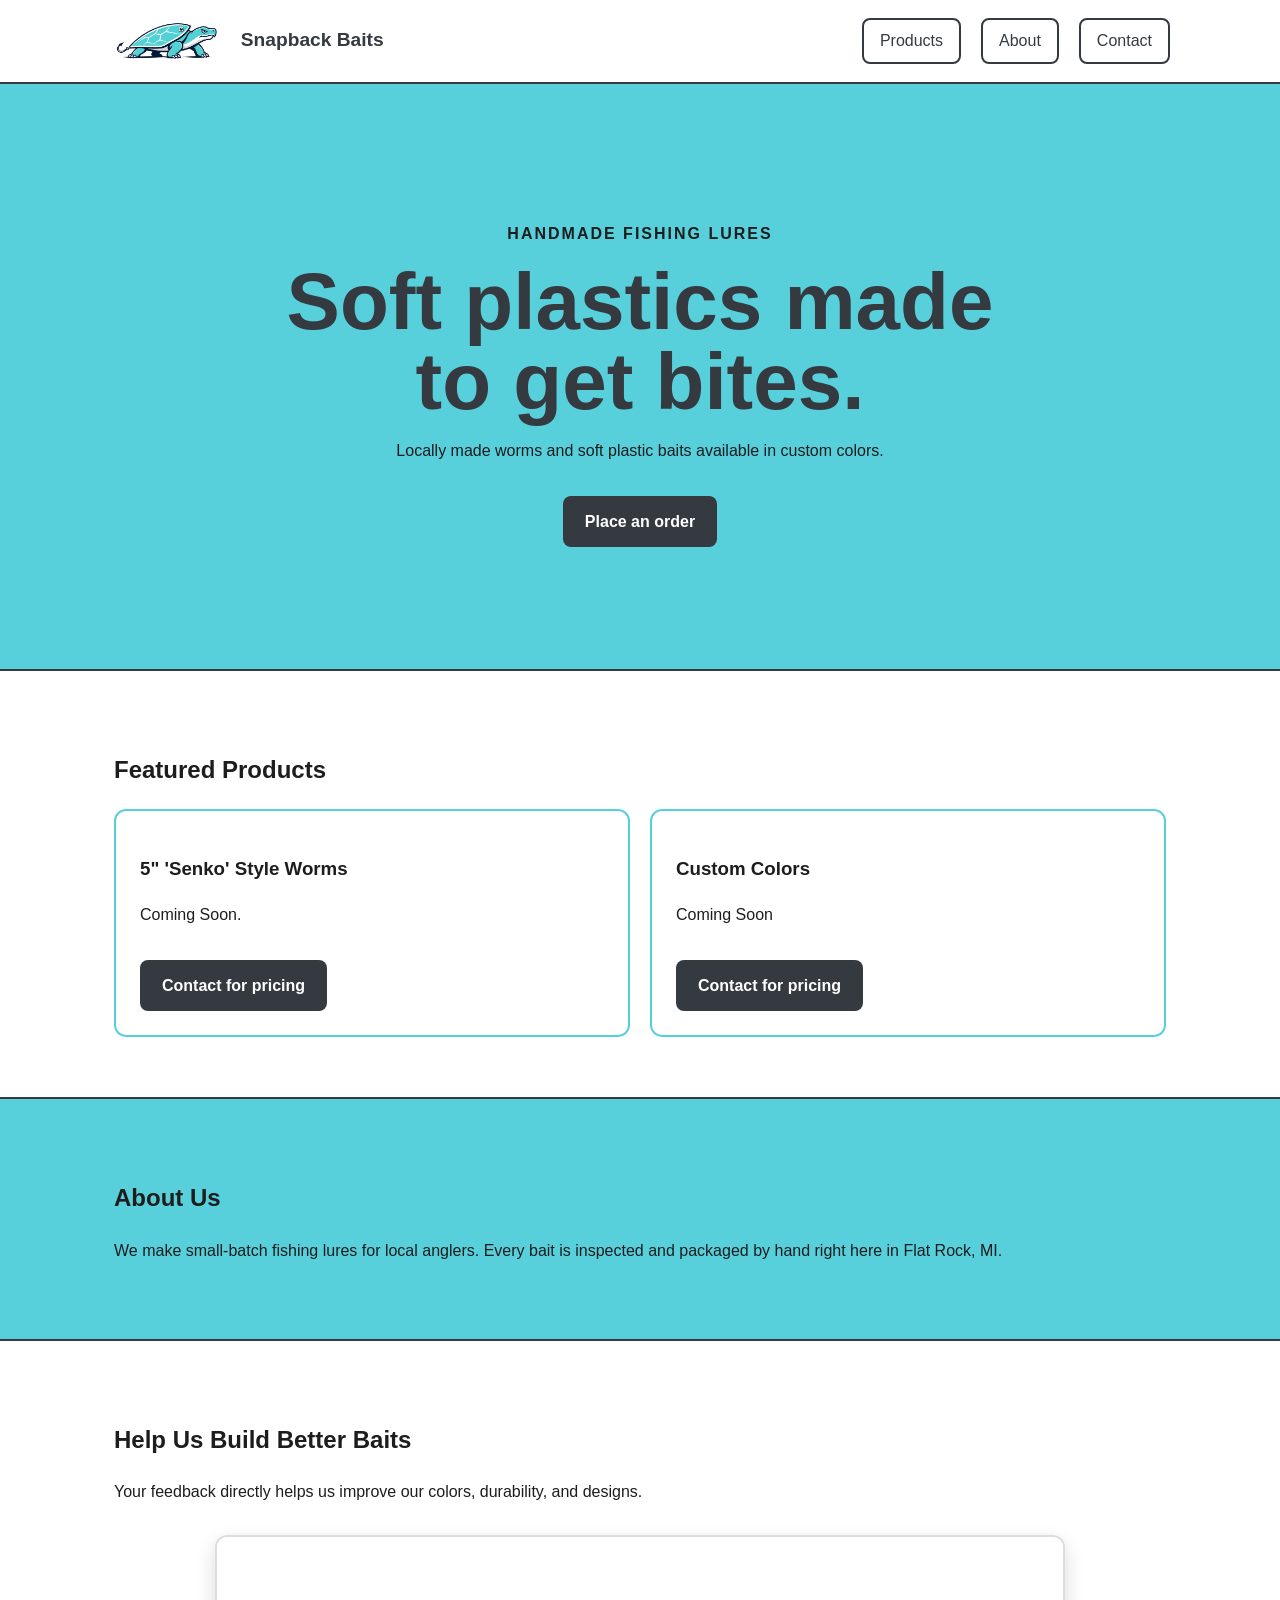
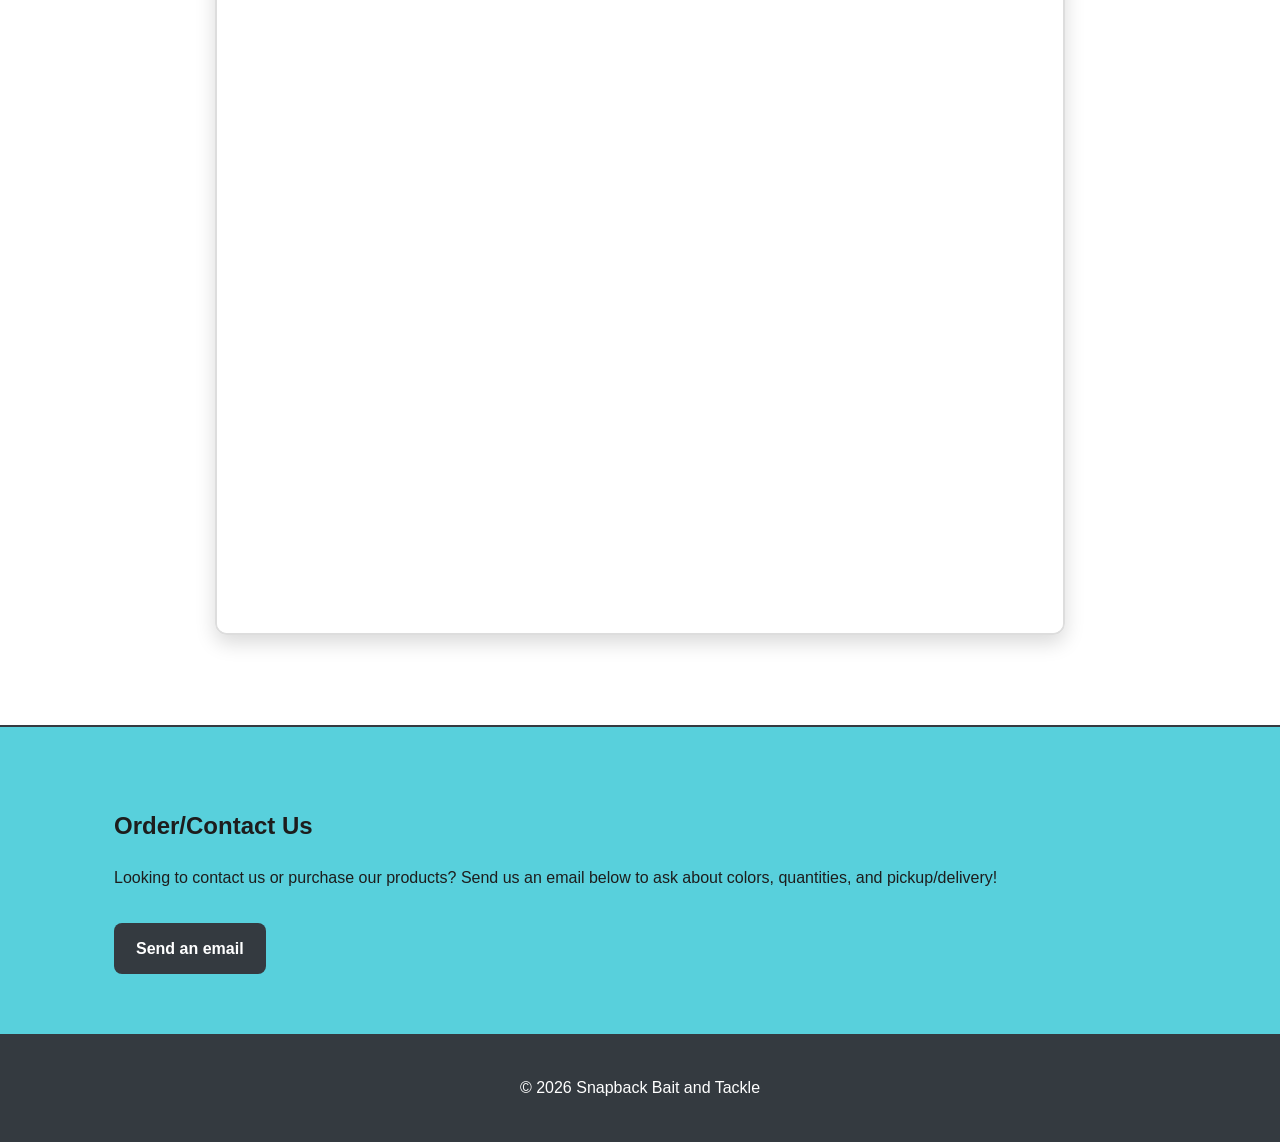
<file: index.html>
<!DOCTYPE html>
<html lang="en">
<head>
<!-- Google tag (gtag.js) -->
<script async src="https://www.googletagmanager.com/gtag/js?id=G-PYH8M8J9YX"></script>
<script>
  window.dataLayer = window.dataLayer || [];
  function gtag(){dataLayer.push(arguments);}
  gtag('js', new Date());

  gtag('config', 'G-PYH8M8J9YX');
</script>
    <meta charset="UTF-8">
    <meta name="viewport" content="width=device-width, initial-scale=1.0">

    <title>Snapback Bait & Tackle</title>
    <meta
        name="description"
        content="Handmade soft plastic fishing lures built for local anglers."
    >

    <link rel="stylesheet" href="style.css">
</head>

<body>
    <header>
        <nav>
            <div class="logo">
                <img src="logo.png" alt="Snapback Baits Logo">
                <span>Snapback Baits</span>
            </div>
            <div class="nav-links">
                <a href="#products">Products</a>
                <a href="#about">About</a>
                <a href="#contact">Contact</a>
            </div>
        </nav>
    </header>

    <main>
        <section class="hero">
            <div>
                <p class="eyebrow">Handmade fishing lures</p>

                <h1>Soft plastics made to get bites.</h1>

                <p>
                    Locally made worms and soft plastic baits available
                    in custom colors.
                </p>

                <a class="button" href="#contact">Place an order</a>
            </div>
        </section>

        <section id="products" class="section">
            <h2>Featured Products</h2>

            <div class="product-grid">
                <article class="product-card">
                    <h3>5" 'Senko' Style Worms</h3>
                    <p>Coming Soon.</p>
                    <a class="button" href="#contact">Contact for pricing</a>
                </article>

                <article class="product-card">
                    <h3>Custom Colors</h3>
                    <p>Coming Soon</p>
                    <a class="button" href="#contact">Contact for pricing</a>
                </article>
            </div>
        </section>

        <section id="about" class="section alternate">
            <h2>About Us</h2>

            <p>
                We make small-batch fishing lures for local anglers.
                Every bait is inspected and packaged by hand right here in Flat Rock, MI.
            </p>
        </section>

        <section id="feedback" class="section">
    <h2>Help Us Build Better Baits</h2>

    <p>
       Your feedback directly helps us improve our colors, durability, and designs.
    </p>
      <div class="feedback-container">
        <iframe
          src="https://docs.google.com/forms/d/e/1FAIpQLScSOvwF5latl4oYWArz3XbvanFPFuk5mwn0hxyL4H6vT71kEg/viewform?embedded=true"
          width="100%"
          height="2600"
          frameborder="0"
          marginheight="0"
          marginwidth="0"
          loading="lazy">
          Loading...
        </iframe>
      </div>
        </section>
      
        <section id="contact" class="section alternate">
            <h2>Order/Contact Us</h2>

            <p>
                Looking to contact us or purchase our products? Send us an email below to ask about colors, quantities, and pickup/delivery!
            </p>

            <a class="button" href="mailto:snapbackbtinfo@gmail.com">
                Send an email
            </a>
        </section>
    </main>

    <footer>
        <p>
            &copy; <span id="year"></span> Snapback Bait and Tackle
        </p>
    </footer>

    <script src="script.js"></script>
</body>
</html>
</file>
<file: style.css>
* {
    box-sizing: border-box;
}

html {
    scroll-behavior: smooth;
}

body {
    margin: 0;
    font-family: Arial, Helvetica, sans-serif;
    line-height: 1.6;
    color: #1d1d1d;
    background: #ffffff;
}

header {
    background: #ffffff;
    margin: auto;
    padding: 18px 24px;
    border-bottom: 2px solid #343A40;
}

nav {
    width: min(1100px, 100%);
    margin: 0 auto;
    display: flex;
    align-items: center;
    padding: 0 20px;
    box-sizing: border-box;
    justify-content: space-between;
}

.logo {
    display: flex;
    align-items: center;
    gap: 12px;

    color: #343A40;
    font-size: 1.2rem;
    font-weight: bold;
    text-decoration: none;
}

.logo img {
    height: 40px;
    width: auto;
}

.logo span {
    color: #343A40;
    display: inline;
}

.nav-links {
    display: flex;
    gap: 20px;
}

.nav-links a {
    color: #343A40;
    text-decoration: none;

    border: 2px solid #343A40;
    padding: 8px 16px;
    border-radius: 8px;
}

.nav-links a:hover {
    background: #343A40;
    color: white;
    transition: 0.2s;
}

.hero {
    min-height: 65vh;
    padding: 80px 24px;
    display: flex;
    justify-content: center;
    align-items: center;
    text-align: center;
    background: #58D0DC;
}

.hero div {
    width: 100%;
    max-width: 750px;
    margin: 0 auto;
}

.hero h1 {
    margin: 10px 0;
    font-size: clamp(2.5rem, 7vw, 5rem);
    line-height: 1;
    color: #343A40;
}

.eyebrow {
    font-weight: bold;
    text-transform: uppercase;
    letter-spacing: 2px;
}

.button {
    display: inline-block;
    margin-top: 16px;
    padding: 13px 22px;
    color: white;
    background: #343A40;
    border-radius: 8px;
    text-decoration: none;
    font-weight: bold;
}

.section {
    width: 100%;
    margin: 0;
    padding-top: 60px;
    padding-bottom: 60px;
    padding-left: max(24px, calc((100% - 1100px) / 2 + 24px));
    padding-right: max(24px, calc((100% - 1100px) / 2 + 24px));
    border-top: 2px solid #343A40;
}

.alternate {
    width: 100%;
    margin: 0;
    padding-top: 60px;
    padding-bottom: 60px;
    padding-left: max(24px, calc((100% - 1100px) / 2 + 24px));
    padding-right: max(24px, calc((100% - 1100px) / 2 + 24px));
    background: #58D0DC;
}

.feedback-container {
    max-width: 850px;
    height: 700px;
    margin: 30px auto;
    overflow: auto;
    border: 2px solid #ddd;
    border-radius: 12px;
    background: white;
    box-shadow: 0 8px 20px rgba(0,0,0,0.15);
}

.feedback-container iframe {
    width: 100%;
    height: 2600px;
    border: none;
}

.product-grid {
    display: grid;
    grid-template-columns: repeat(2, 1fr);
    gap: 20px;
}

.product-card {
    padding: 24px;
    border: 2px solid #58D0DC;
    border-radius: 12px;
}

.price {
    font-weight: bold;
}

footer {
    padding: 25px;
    color: white;
    background: #343A40;
    text-align: center;
}

@media (max-width: 650px) {
    nav {
        flex-direction: column;
    }

    .product-grid {
        grid-template-columns: 1fr;
    }
}
</file>
